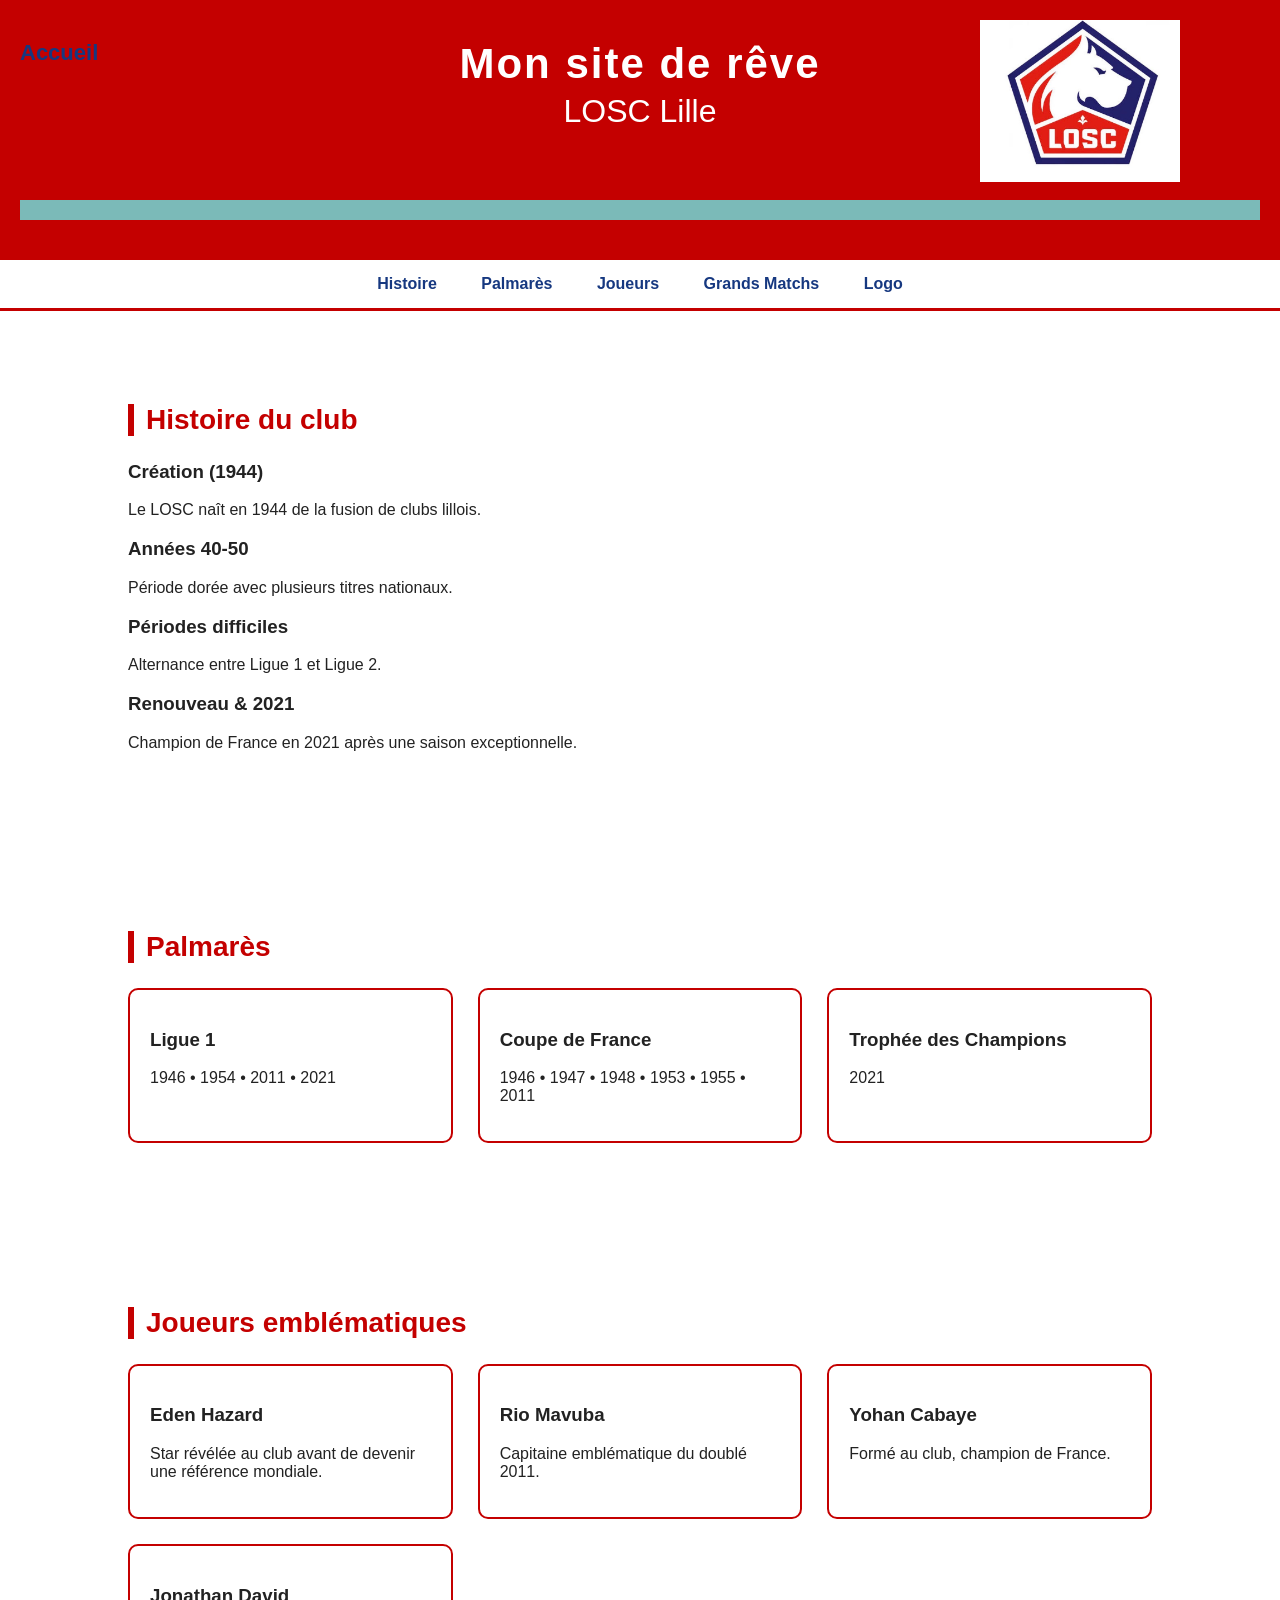
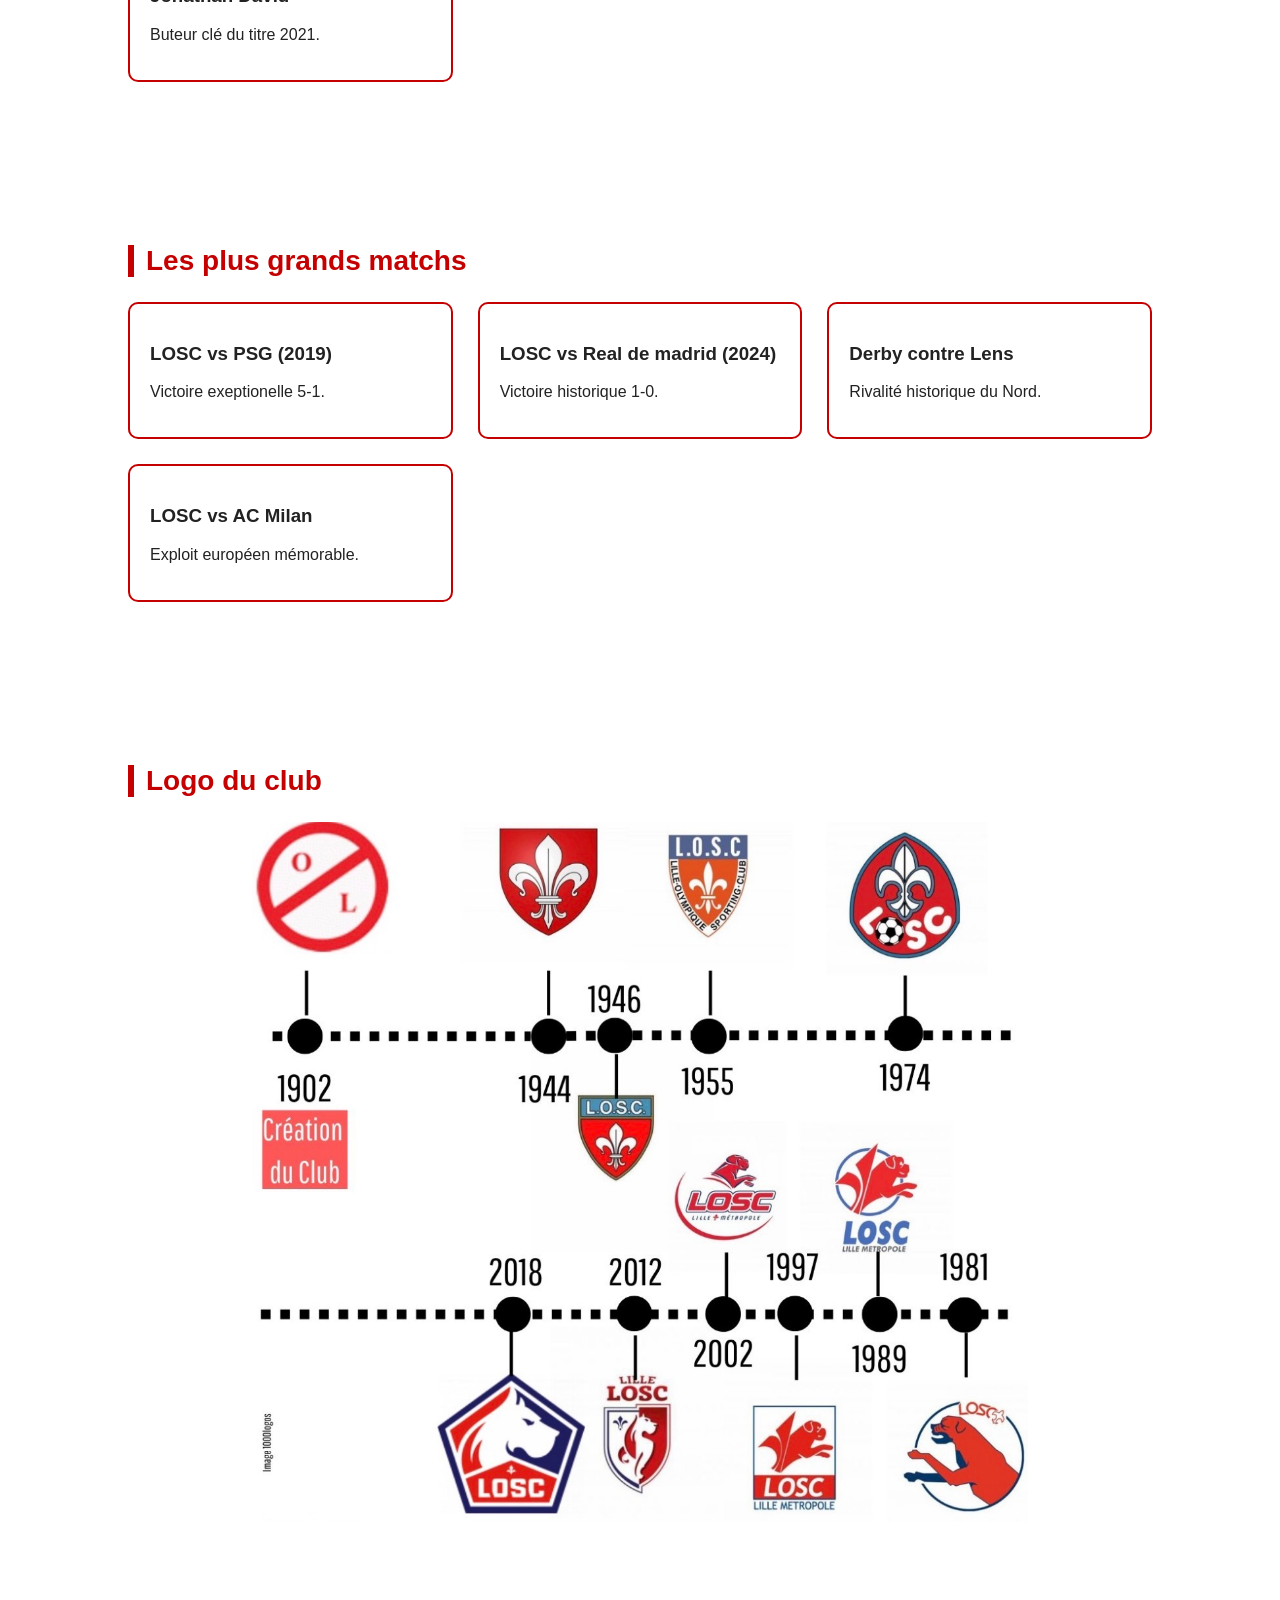
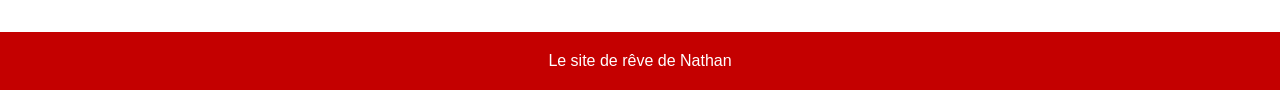
<file: monsitedereve.html>
<!DOCTYPE html>
<html lang="fr">
<head>
<meta charset="UTF-8">
<meta name="viewport" content="width=device-width, initial-scale=1.0">
<title>Mon site de rêve</title>
<link rel="stylesheet" href="style.css"> 

<style>

    body {
        margin: 0;
        font-family: 'Segoe UI', Arial, sans-serif;
        background-color: #ffffff;
        color: #222;
        scroll-behavior: smooth;
    }

    header {
        background: #c40000;
        color: white;
        text-align: center;
        padding: 40px 20px;
    }

    header h1 {
        margin: 0;
        font-size: 42px;
        letter-spacing: 2px;
    }

    nav {
        background: white;
        border-bottom: 3px solid #c40000;
        text-align: center;
        padding: 15px;
        position: sticky;
        top: 0;
    }

    nav a {
        text-decoration: none;
        color: #c40000;
        font-weight: bold;
        margin: 0 20px;
        font-size: 16px;
        transition: 0.3s;
    }

    nav a:hover {
        color: black;
    }

    section {
        padding: 70px 10%;
    }

    h2 {
        color: #c40000;
        font-size: 28px;
        margin-bottom: 25px;
        border-left: 6px solid #c40000;
        padding-left: 12px;
    }

    .cards {
        display: grid;
        grid-template-columns: repeat(auto-fit, minmax(250px, 1fr));
        gap: 25px;
    }

    .card {
        border: 2px solid #c40000;
        padding: 20px;
        border-radius: 10px;
        transition: 0.3s;
    }

    .card:hover {
        background: #c40000;
        color: white;
        transform: translateY(-5px);
    }

    .logo-section {
        text-align: center;
    }

    .logo-section img {
        width: 220px;
        transition: 0.3s;
    }

    .logo-section img:hover {
        transform: scale(1.1);
    }

    footer {
        background: #c40000;
        color: white;
        text-align: center;
        padding: 20px;
        margin-top: 40px;
    }

</style>
</head>
<body class="reves-page">

<header>
<a href="index.html" class="back-arrow">Accueil</a>
    <h1>Mon site de rêve</h1>
    <p>LOSC Lille</p>
	<div class="logo-position">
<img class="logo" src="logo-Losc.jpeg" alt="logo du Losc">
</div> 
	<table id="bloc-menu" border="1">
	<tr>
		<th><a href="index.html"> Accueil </a></th>
		<th><a href="productions.html">Productions scolaires</a></th>
		<th><a href="passions.html">mes Passions</a></th>
		<th><a href="videos.html">mes vidéos</a></th>
		<th><a href="monsitedereve.html">mon site de rêve</a></th>
	</tr>
	</table> <br/> 
	<div id="contenu">
</div>
</header>

<nav>
    <a href="#histoire">Histoire</a>
    <a href="#palmares">Palmarès</a>
    <a href="#joueurs">Joueurs</a>
    <a href="#matchs">Grands Matchs</a>
    <a href="#logo">Logo</a>
</nav>

<section id="histoire">
    <h2>Histoire du club</h2>

    <h3>Création (1944)</h3>
    <p>Le LOSC naît en 1944 de la fusion de clubs lillois.</p>

    <h3>Années 40-50</h3>
    <p>Période dorée avec plusieurs titres nationaux.</p>

    <h3>Périodes difficiles</h3>
    <p>Alternance entre Ligue 1 et Ligue 2.</p>

    <h3>Renouveau & 2021</h3>
    <p>Champion de France en 2021 après une saison exceptionnelle.</p>
</section>

<section id="palmares">
    <h2>Palmarès</h2>
    <div class="cards">
        <div class="card">
            <h3>Ligue 1</h3>
            <p>1946 • 1954 • 2011 • 2021</p>
        </div>
        <div class="card">
            <h3>Coupe de France</h3>
            <p>1946 • 1947 • 1948 • 1953 • 1955 • 2011</p>
        </div>
        <div class="card">
            <h3>Trophée des Champions</h3>
            <p>2021</p>
        </div>
    </div>
</section>

<section id="joueurs">
    <h2>Joueurs emblématiques</h2>
    <div class="cards">
        <div class="card">
            <h3>Eden Hazard</h3>
            <p>Star révélée au club avant de devenir une référence mondiale.</p>
        </div>
        <div class="card">
            <h3>Rio Mavuba</h3>
            <p>Capitaine emblématique du doublé 2011.</p>
        </div>
        <div class="card">
            <h3>Yohan Cabaye</h3>
            <p>Formé au club, champion de France.</p>
        </div>
        <div class="card">
            <h3>Jonathan David</h3>
            <p>Buteur clé du titre 2021.</p>
        </div>
    </div>
</section>

<section id="matchs">
    <h2>Les plus grands matchs</h2>
    <div class="cards">
        <div class="card">
            <h3>LOSC vs PSG (2019)</h3>
            <p>Victoire exeptionelle 5-1.</p>
        </div>
        <div class="card">
            <h3>LOSC vs Real de madrid (2024)</h3>
            <p>Victoire historique 1-0.</p>
        </div>
        <div class="card">
            <h3>Derby contre Lens</h3>
            <p>Rivalité historique du Nord.</p>
        </div>
        <div class="card">
            <h3>LOSC vs AC Milan</h3>
            <p>Exploit européen mémorable.</p>
        </div>
    </div>
</section>

<section class="logo-large">
    <h2>Logo du club</h2>
    <img src="ancienlogo.jpeg" alt="Logo LOSC">  
</section>
<footer>
 Le site de rêve de Nathan
</footer>

</body>
</html>
</file>
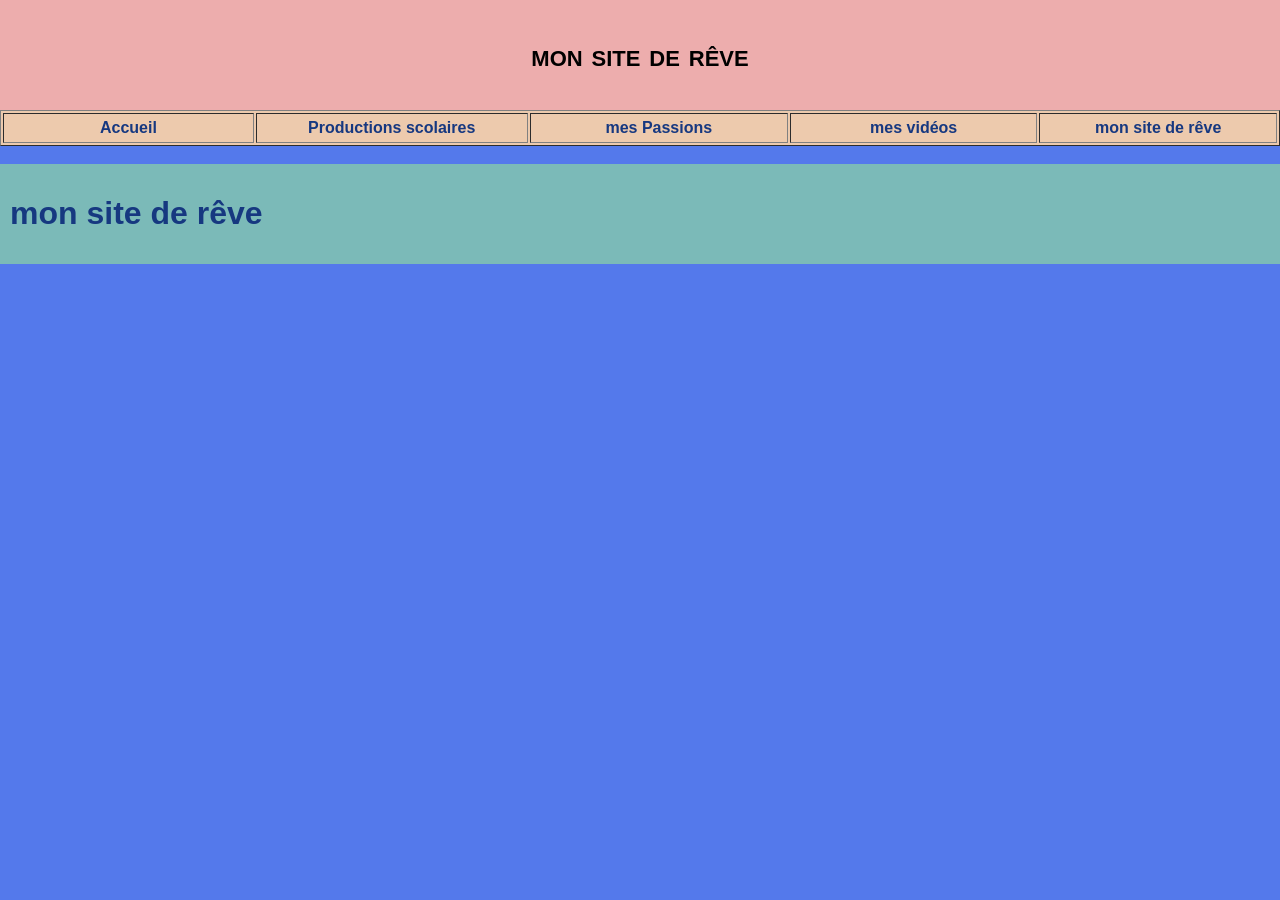
<file: site.html>
<!DOCTYPE html>
<html lang="fr">

<head>
	<title> mon site de rêve </title>
	<meta charset="utf-8" />
	<link rel="stylesheet" href="style.css" type="text/css" />
</head>

<body>
	<div id="entete-de-page"> 
		<p> mon site de rêve </p>
	</div> 
	<table id="bloc-menu" border="1">
	<tr>
		<th><a href="index.html"> Accueil </a></th>
		<th><a href="productions.html">Productions scolaires</a></th>
		<th><a href="passions.html">mes Passions</a></th>
		<th><a href="videos.html">mes vidéos</a></th>
		<th><a href="site.html">mon site de rêve</a></th>
	</tr>
	</table> <br/> 
	<div id="contenu">
		<h1> mon site de rêve </h1>	
	</div> <br/> 
	
</body>

</html>
</file>
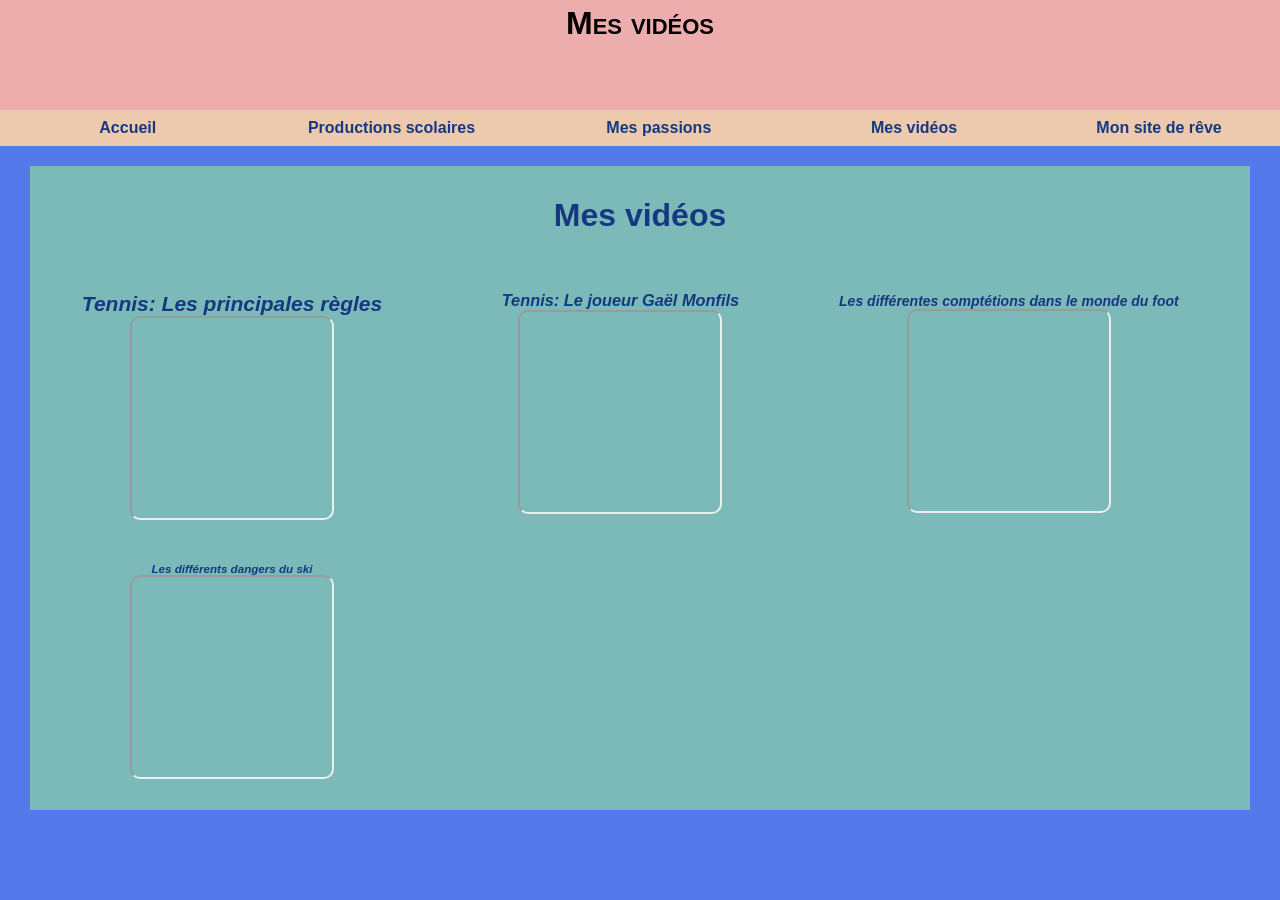
<file: videos.html>
<!DOCTYPE html>
<html lang="fr">
<head>
    <meta charset="UTF-8">
    <title>Mes vidéos</title>
    <link rel="stylesheet" href="style.css">
    <style>
        /* Styles généraux */
        body {
            margin: 0;
            padding: 0;
            background-color: #5479EB; /* ton bleu de fond */
            font-family: 'Montserrat', sans-serif;
            font-size: 16px;
        }

        #entete-de-page {
            padding: 5px;
            height: 100px;
            background-color:#EDADAD;
            font-size: 32px;
            font-weight: bold;
            font-variant: small-caps;
            text-align: center;
        }

        #bloc-menu {
            height: 36px;
            background-color:#EDCAAD;
            color: white;
        }

        #bloc-menu th {
            width: 500px;
            text-align: center;
        }

        #bloc-menu th a {
            color:#163880;
            text-decoration: none;
            font-weight: bold;
        }

        #bloc-menu th a:hover {
            color: #FFFFFF;
        }

        #contenu {
            padding: 10px;
            background-color:  #7BBAB8;
            color:#163880;
            max-width: 1200px;
            margin: 20px auto;
        }

        #contenu h1 {
            text-align: center;
            margin-bottom: 40px;
        }

        /* Grille vidéos 2x2 */
        .video-grid {
            display: grid;
            grid-template-columns: repeat(auto-fit, minmax(480px, 1fr));
            gap: 30px;
            justify-content: center;
        }

        .video-box {
            background-color: #7BBAB8;
            padding: 10px;
            border-radius: 10px;
            box-shadow: 0 4px 8px rgba(0,0,0,0.2);
            text-align: center;
        }

        .video-box iframe {
            width: 100%;  /* prend toute la largeur de la box */
            height: 270px; /* taille fixe comme tu voulais */
            border: none;
            border-radius: 5px;
            margin-bottom: 10px;
        }

        .video-caption {
            font-size: 14px;
            font-style: italic;
        }

        @media (max-width: 900px) {
            .video-box iframe {
                height: 200px;
            }
        }
    </style>
</head>
<body>
    <div id="entete-de-page">Mes vidéos</div>

    <table id="bloc-menu" border="0">
        <tr>
            <th><a href="index.html">Accueil</a></th>
            <th><a href="productions.html">Productions scolaires</a></th>
            <th><a href="passions.html">Mes passions</a></th>
            <th><a href="videos.html">Mes vidéos</a></th>
            <th><a href="monsitedereve.html">Mon site de rêve</a></th>
        </tr>
    </table>

    <div id="contenu">
        <h1>Mes vidéos</h1>

            <div class="video-caption">
			                 <h2  class="titre-video">Tennis: Les principales règles
                <iframe src="https://www.youtube.com/embed/VIDEO_ID1" allowfullscreen></iframe>
                </div>
          

           <div class="video-caption">
		   <h3  class="titre-video"> Tennis: Le joueur Gaël Monfils
                <iframe src="https://www.youtube.com/embed/VIDEO_ID2" allowfullscreen></iframe>
                </div>
				
            <div class="video-caption">
			<h4  class="titre-video"> Les différentes comptétions dans le monde du foot 
                <iframe src="https://www.youtube.com/embed/VIDEO_ID3" allowfullscreen></iframe>
                </div>
				
 
			 <div class="video-caption">
			  <h5  class="titre-video"> Les différents dangers du ski
                <iframe src="https://www.youtube.com/embed/VIDEO_ID4" allowfullscreen></iframe>
                </div>
				
            </div>
        </div>
    </div>
</body>
</html>
</file>
<file: style.css>
iframe {
	
height:70vh;
width:70%;
}
body {
	margin: 0;
	padding: 0;
	background-color: #5479EB; 
	font-family: 'Montserrat', sans-serif;
	font-size: 16px;
}

.presentation {
  display: flex;
  gap: 20px;
  align-items: flex-start;
}

.presentation img {
  width: 120px;   /* plus fiable que % ici */
  height: auto;
}

.texte-presentation {
  flex: 1;
  color:#163880;
}
th { width: 500px;}
ul {
  list-style-image: url(puce-zelda.png); /* image comme puce attention à l’esthétique */
}


#entete-de-page {
	padding: 5px;
	height: 100px;
	background-color:#EDADAD;
	font-size: 32px;
	font-weight: bold;
	font-variant: small-caps;
	text-align: center;
}
#bloc-menu {
	height: 36px;
	background-color:#EDCAAD;
	float: center;
	color: white;
}
#contenu {
	padding: 10px;
	background-color:  #7BBAB8;
	color:#163880;
}
#infos {
	color: #BAF5BC;
	font-style: italic;
}
#pied-de-page {
	padding: 5px;
	background-color: #F5D8BA;
	font-size: 11px;
}

.bouton.active {
Color:#9D08F3;
}	

.bouton {
	display: inline-block;
	text-align: center;
	text-decoration: none;
	font-weight: 400;
	color: #f34808;
	font-size: 4rem;
	line-height: 2em;
	margin: 0 20px; /* espace entre les boutons */
}

/*mettre une image aux bords arrondis*/

.arrondie {
-moz-border-radius:7px;
-webkit-border-radius:7px;
border-radius:7px;
}

.arrondie1 {
-moz-border-radius:100px;
-webkit-border-radius:100px;
border-radius:100px;
}

a:link {
  color:#163880;
  text-decoration: none;
}

a:visited {
  color:  #18042E;
  text-decoration: none;
}


a:hover {
 color: #FFFFFF;
 text-decoration: none;
 
}

a:active {
    color: #601EBD;
	 text-decoration: none;
}
.titre-tennis {
	color: #F2F57D; !important;  /*couleur du texte*/
	font-family: Arial; !important;   /* police du texte*/
	font-size: 50px; !important; /* taille du texte  */
	texte-align: center; !important; /* centre le texte */
}

.photo-large{
	float:left;
	width: 45%;
	margin-left: 20px;
	margin-right: 20px;
	display: block;
	
}
.titre-foot{ 
font-size 50px;
margin-top: 0;
color: green;
}
;bloc-texte-tennis{
	display: flex;
	align-item: center
	gap:20px;
}
.titre-tennis {
	font-size: 50px;
	color: #F2F57D;
	margin: 0;
}
.texte-tennis {
	font-size: 18px;
	margin: 0;
}
.logo-position {
	display: flex;
	justify-content: flex-end;
	margin-top: -110px;
	margin-right: 80px;
}
.logo {
	width: 200px;
	height:auto;
}
header h1{
	font-size: 60px;
	margin:0;
}
header p {
font-size: 32px;
margin: 5px 0 0 0;
}
.reves-page #bloc-menu{
	display: none;
}
.logo-large img {
	max-widht: 1800px;
	max-height: 700px;
	width: 100%;
	height:auto;
object-fit: contain;
display: block;
margin:0 auto;
}
.back-arrow{
	position: absolute;
	left: 20px;
	top: 15 px;
font-size: 22px;
color: white;
text-decoration: none;
font-weight: bold;
}
.back-arrow:hover{
text-decoration: underline;
}
.titre-ski {
    color: #004080;
}

h3 a {
    text-decoration: none;
    color: #0066cc;
}

h3 a:hover {
    color: #ff6600;
}
body {
    font-family: Arial, sans-serif;
}

.titre-ski {
    font-size: 40px;
    margin-bottom: 20px;
}

.stations {
    display: flex;
    justify-content: center;
    gap: 15px;
    flex-wrap: wrap;
}

.station {
    text-align: center;
}

.station img {
    width: 180px;       
    height: 120px;
    object-fit: cover;   
    border-radius: 10px;
    transition: transform 0.3s;
}

/* petit effet au survol */
.station img:hover {
    transform: scale(1.05);
}
.stations {
	display: flex;
	gap: 20px;
	flex-wrap: wrap;
	justify-content: center;
}

;station {
	text-align: center;
}

#titre-ski{
	margin-top: 0;
}
.page-ski {
    position: relative;
    overflow-x: hidden;
}
.video-caption {
	margin: 40px 0;
	text-align: center;
}
.titre-vidéo {
	font-size:40px;
	font-weight bold;
	margin-bottom:20px;
}
.video-caption iframe {
	width: 200px;
	height: 200px;
	border-radius: 10px
}
.video-caption{ 
display: inline-block;
width: 30%;
text-align: center;
vertical-align: top;
margin: 0 1%;
}
.presentation { 
font-size: 22px;
font-family: 'Merriweather', serif;
color:white;
}
.lien-blancs a {
	color: white;
}
.titre-lire {
	font-size: 28px;
font-weight: bold;
color: #f8f8ff;
}
</file>
